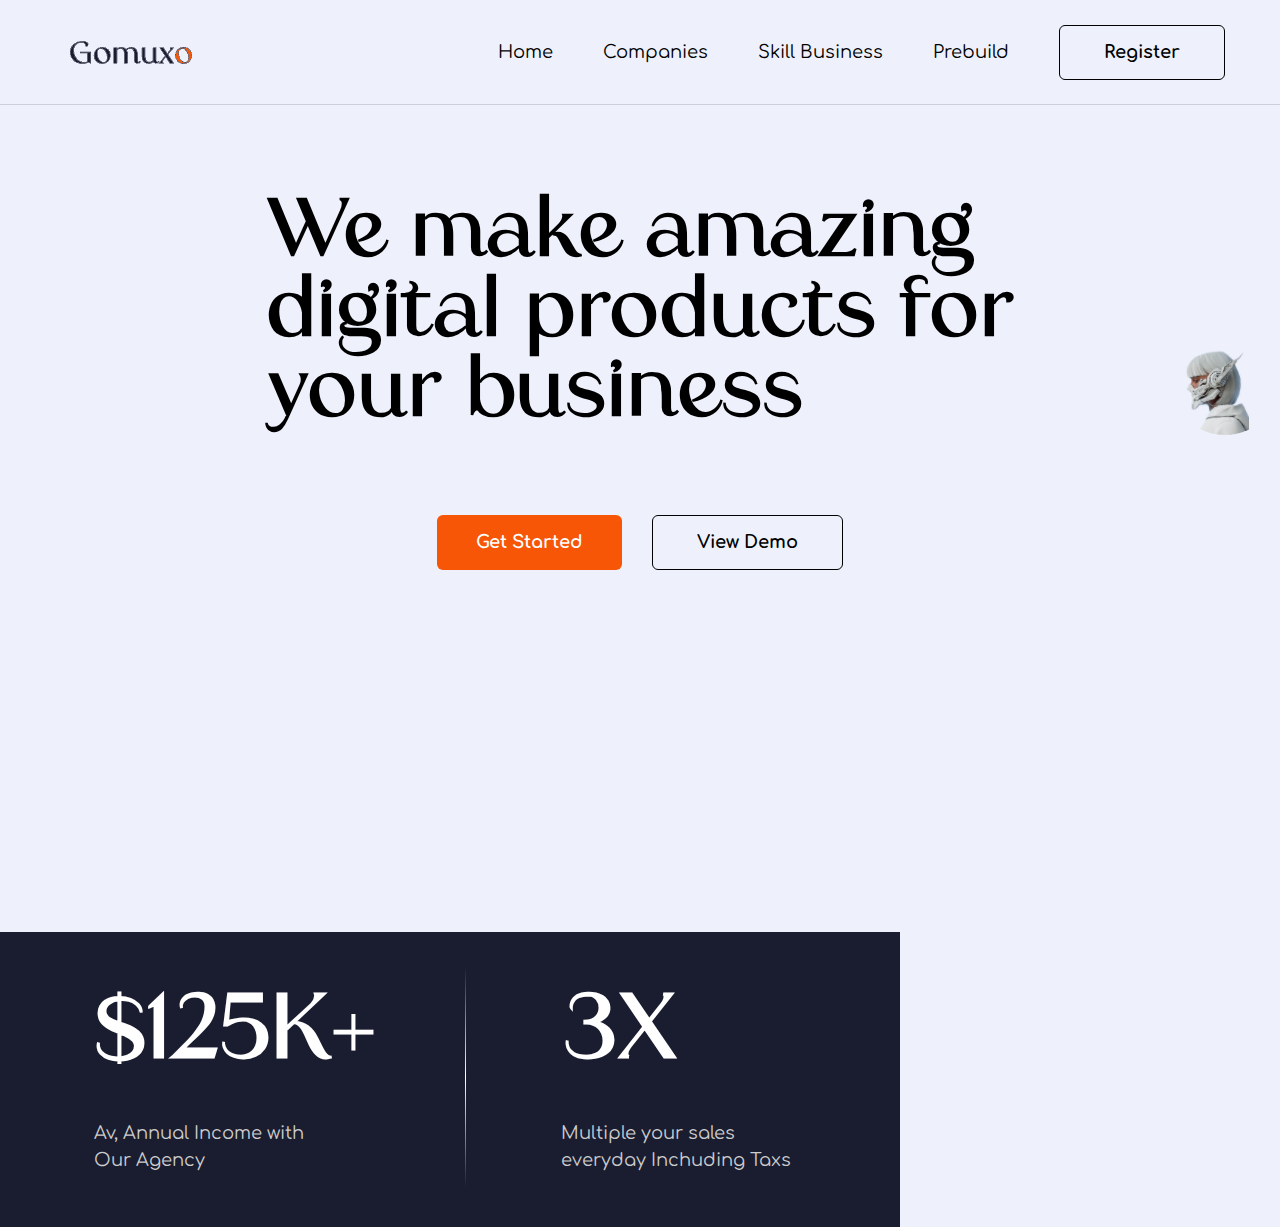
<file: index.html>
<!DOCTYPE html>
<html lang="en">
<head>
    <meta charset="UTF-8">
    <meta name="viewport" content="width=device-width, initial-scale=1.0">

    <link rel="stylesheet" href="style.css">
    <title>Gomuxo</title>
</head>
<body>
    <header class="header container">
        <img 
            src="/images/logo.png" 
            alt="Logo Gomuxo" 
            class="header__logo" 
            loading="lazy">

        <div class="header__block">
            <button 
                class="button__menu button__hover-transparent button"
                type="button"
            >
                Menu
            </button>
            <nav class="header__menu">
                <ul class="header__menu-list">
                    <li class="header__menu-item">
                        <a href="/" class="header__menu-link">Home</a>
                    </li>
                    <li class="header__menu-item">
                        <a href="/" class="header__menu-link">Companies</a>
                    </li>
                    <li class="header__menu-item">
                        <a href="/" class="header__menu-link">Skill Business</a>
                    </li>
                    <li class="header__menu-item">
                        <a href="/" class="header__menu-link">Prebuild</a>
                    </li>
                </ul>
            </nav>
            <button 
                class="button__register button__hover-transparent button" 
                type="button"
            >
                Register
            </button>
        </div>
    </header>
    <main>
        <section class="hero">
            <div class="hero__title-block">
                <h1 class="hero__title">
                    We make amazing digital products for your business
                </h1>
                <div class="hero__img-block">
                    <img src="./images/image_profile.png" alt="image profile" class="hero__img">
                </div>
            </div>

            <div class="hero__buttons-block">
                <button type="button" class="button__orange button">
                    Get Started
                </button>
                <a href="/" class="button__demo button__hover-transparent button">
                    View Demo
                </a>
            </div>

            <div class="hero__statistic-block">
                <div class="statistic__item statistic__item-line">
                    <h3 class="statistic__title">$125K+</h3>
                    <div class="statistic__description">
                        <p>Av, Annual Income with Our Agency</p>
                    </div>
                </div>
                <div class="statistic__item">
                    <h3 class="statistic__title">3X</h3>
                    <div class="statistic__description">
                        <p>Multiple your sales everyday Inchuding Taxs</p>
                    </div>
                </div>
            </div>

        </section>
    </main>
</body>
</html>
</file>
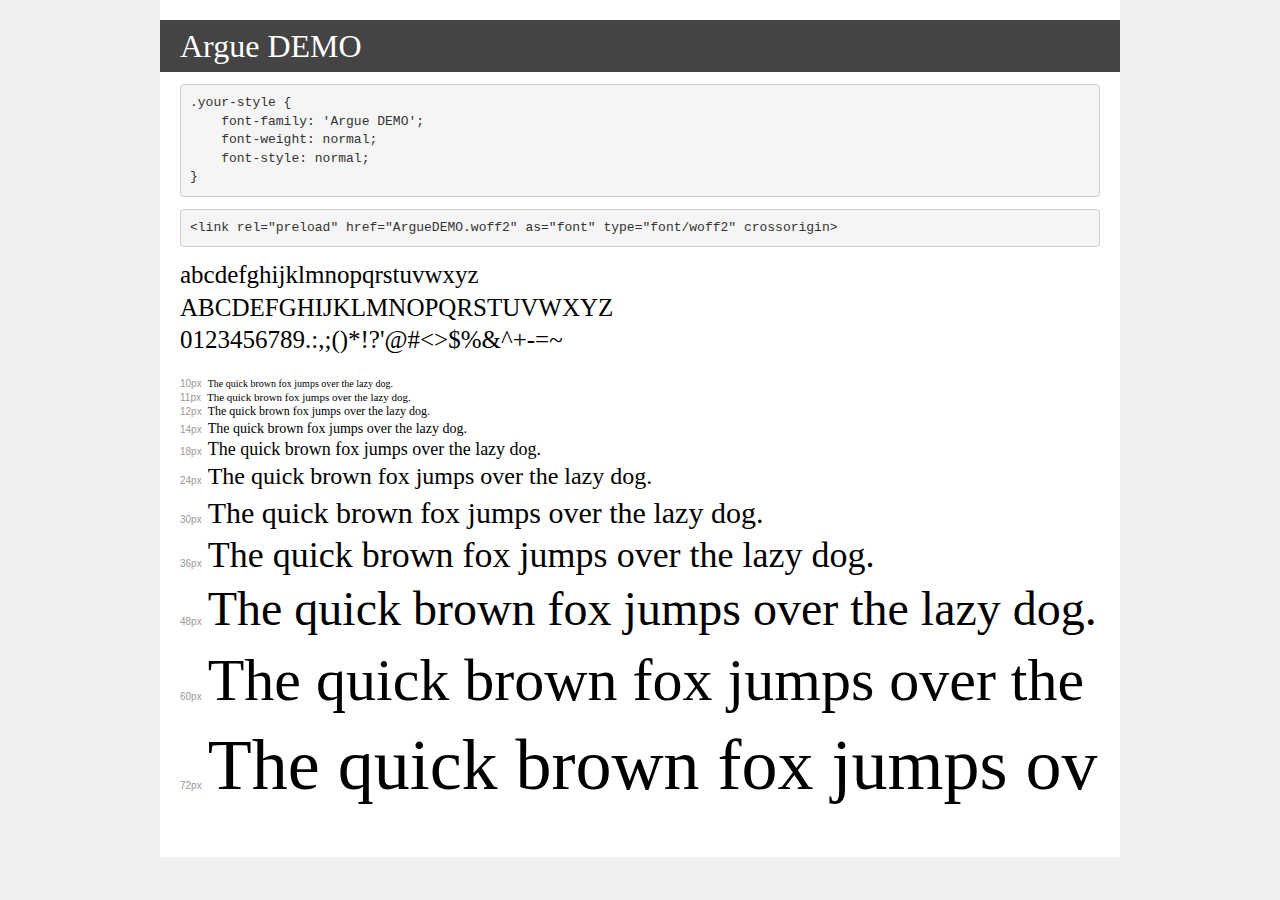
<file: fonts/demo.html>
<!DOCTYPE html>
<html lang="en">
<head>
    <meta charset="utf-8">
    <meta http-equiv="X-UA-Compatible" content="IE=edge">
    <meta name="viewport" content="width=device-width, initial-scale=1">
    <meta name="robots" content="noindex, noarchive">
    <meta name="format-detection" content="telephone=no">
    <title>Transfonter demo</title>
    <link href="stylesheet.css" rel="stylesheet">
    <style>
        /*
        http://meyerweb.com/eric/tools/css/reset/
        v2.0 | 20110126
        License: none (public domain)
        */
        html, body, div, span, applet, object, iframe,
        h1, h2, h3, h4, h5, h6, p, blockquote, pre,
        a, abbr, acronym, address, big, cite, code,
        del, dfn, em, img, ins, kbd, q, s, samp,
        small, strike, strong, sub, sup, tt, var,
        b, u, i, center,
        dl, dt, dd, ol, ul, li,
        fieldset, form, label, legend,
        table, caption, tbody, tfoot, thead, tr, th, td,
        article, aside, canvas, details, embed,
        figure, figcaption, footer, header, hgroup,
        menu, nav, output, ruby, section, summary,
        time, mark, audio, video {
            margin: 0;
            padding: 0;
            border: 0;
            font-size: 100%;
            font: inherit;
            vertical-align: baseline;
        }
        /* HTML5 display-role reset for older browsers */
        article, aside, details, figcaption, figure,
        footer, header, hgroup, menu, nav, section {
            display: block;
        }
        body {
            line-height: 1;
        }
        ol, ul {
            list-style: none;
        }
        blockquote, q {
            quotes: none;
        }
        blockquote:before, blockquote:after,
        q:before, q:after {
            content: '';
            content: none;
        }
        table {
            border-collapse: collapse;
            border-spacing: 0;
        }
        /* demo styles */
        body {
            background: #f0f0f0;
            color: #000;
        }
        .page {
            background: #fff;
            width: 920px;
            margin: 0 auto;
            padding: 20px 20px 0 20px;
            overflow: hidden;
        }
        .font-container {
            overflow-x: auto;
            overflow-y: hidden;
            margin-bottom: 40px;
            line-height: 1.3;
            white-space: nowrap;
            padding-bottom: 5px;
        }
        h1 {
            position: relative;
            background: #444;
            font-size: 32px;
            color: #fff;
            padding: 10px 20px;
            margin: 0 -20px 12px -20px;
        }
        .letters {
            font-size: 25px;
            margin-bottom: 20px;
        }
        .s10:before {
            content: '10px';
        }
        .s11:before {
            content: '11px';
        }
        .s12:before {
            content: '12px';
        }
        .s14:before {
            content: '14px';
        }
        .s18:before {
            content: '18px';
        }
        .s24:before {
            content: '24px';
        }
        .s30:before {
            content: '30px';
        }
        .s36:before {
            content: '36px';
        }
        .s48:before {
            content: '48px';
        }
        .s60:before {
            content: '60px';
        }
        .s72:before {
            content: '72px';
        }
        .s10:before, .s11:before, .s12:before, .s14:before,
        .s18:before, .s24:before, .s30:before, .s36:before,
        .s48:before, .s60:before, .s72:before {
            font-family: Arial, sans-serif;
            font-size: 10px;
            font-weight: normal;
            font-style: normal;
            color: #999;
            padding-right: 6px;
        }
        pre {
            display: block;
            padding: 9px;
            margin: 0 0 12px;
            font-family: Monaco, Menlo, Consolas, "Courier New", monospace;
            font-size: 13px;
            line-height: 1.428571429;
            color: #333;
            font-weight: normal;
            font-style: normal;
            background-color: #f5f5f5;
            border: 1px solid #ccc;
            overflow-x: auto;
            border-radius: 4px;
        }
        /* responsive */
        @media (max-width: 959px) {
            .page {
                width: auto;
                margin: 0;
            }
        }
    </style>
</head>
<body>
<div class="page">
    <div class="demo">
        <h1 style="font-family: 'Argue DEMO'; font-weight: normal; font-style: normal;">Argue DEMO</h1>
        <pre title="Usage">.your-style {
    font-family: 'Argue DEMO';
    font-weight: normal;
    font-style: normal;
}</pre>
        <pre title="Preload (optional)">
&lt;link rel=&quot;preload&quot; href=&quot;ArgueDEMO.woff2&quot; as=&quot;font&quot; type=&quot;font/woff2&quot; crossorigin&gt;</pre>
        <div class="font-container" style="font-family: 'Argue DEMO'; font-weight: normal; font-style: normal;">
            <p class="letters">
                abcdefghijklmnopqrstuvwxyz<br>
ABCDEFGHIJKLMNOPQRSTUVWXYZ<br>
                0123456789.:,;()*!?'@#&lt;&gt;$%&^+-=~
            </p>
            <p class="s10" style="font-size: 10px;">The quick brown fox jumps over the lazy dog.</p>
            <p class="s11" style="font-size: 11px;">The quick brown fox jumps over the lazy dog.</p>
            <p class="s12" style="font-size: 12px;">The quick brown fox jumps over the lazy dog.</p>
            <p class="s14" style="font-size: 14px;">The quick brown fox jumps over the lazy dog.</p>
            <p class="s18" style="font-size: 18px;">The quick brown fox jumps over the lazy dog.</p>
            <p class="s24" style="font-size: 24px;">The quick brown fox jumps over the lazy dog.</p>
            <p class="s30" style="font-size: 30px;">The quick brown fox jumps over the lazy dog.</p>
            <p class="s36" style="font-size: 36px;">The quick brown fox jumps over the lazy dog.</p>
            <p class="s48" style="font-size: 48px;">The quick brown fox jumps over the lazy dog.</p>
            <p class="s60" style="font-size: 60px;">The quick brown fox jumps over the lazy dog.</p>
            <p class="s72" style="font-size: 72px;">The quick brown fox jumps over the lazy dog.</p>
        </div>
    </div>

</div>
</body>
</html>
</file>
<file: fonts/stylesheet.css>
@font-face {
    font-family: 'Comfortaa';
    src: url('Comfortaa-Bold.woff2') format('woff2');
    font-weight: bold;
    font-style: normal;
    font-display: swap;
}
</file>
<file: style.css>
@import url(normalize.css);

@font-face {
    font-family: 'Argue DEMO';
    src: url('./fonts/ArgueDEMO.woff2') format('woff2');
    font-weight: 400;
    font-style: normal;
    font-display: swap;
}

@font-face {
    font-family: 'Comfortaa';
    src: url('./fonts/Comfortaa-Regular.woff2') format('woff2');
    font-weight: 400;
    font-style: normal;
    font-display: swap;
}

@font-face {
    font-family: 'Comfortaa';
    src: url('./fonts/Comfortaa-Bold.woff2') format('woff2');
    font-weight: 700;
    font-style: normal;
    font-display: swap;
}

.visually-hidden {
  position: absolute !important;
  width: 1px !important;
  height: 1px !important;
  margin: -1px !important;
  border: 0 !important;
  padding: 0 !important;
  white-space: nowrap !important;
  clip-path: inset(100%) !important;
  clip: rect(0 0 0 0) !important;
  overflow: hidden !important;
}

/* Переменные */
:root {
    --color-light: #FFFFFF;
    --color-bg: #EEF1FB;
    --color-dark-blue: #1A1D30;
    --color-orange: #F65606;
    --color-lavender-purple: #BF6FE1;
    --color-dark: #000000;
    --color-border: rgb(168, 174, 188);

    --border-radius: 6px;
    --border: 1px solid var(--color-dark);

    --font-family-base: 'Comfortaa', sans-serif;
    --font-family-title: 'Argue DEMO', sans-serif;

    /* --input-height: 54px; */

    --container-width: 1400px;
    --container-padding-x: 15px;

    --transition-duration: 0.2s;

    --header-height: 105px;
}

a,
button,
input,
textarea,
svg * {
  transition-duration: var(--transition-duration);
}

body {
    font-family: var(--font-family-base);
    font-size: 18px;
    font-weight: 400;


    background-color: var(--color-bg);
}

.container {
  max-width: calc(var(--container-width) + var(--container-padding-x) * 2);
  margin-inline: auto;
  padding-inline: var(--container-padding-x);
}

/* BUTTON */
.button {
  height: 55px;
  display: inline-flex;
  align-items: center;
  font-weight: 700;

  border-radius: var(--border-radius);
}
.button__hover-transparent:hover {
  background-color: var(--color-dark-blue);
  color: var(--color-light);
}
.button__menu {
  display: none;
}
.button__register, .button__menu, .button__demo {
  padding-inline: 44px;
  
  border: var(--border);
}
.button__orange {
  padding-inline: 39px;

  color: var(--color-light);

  background-color: var(--color-orange);
}


/* HEADER */
.header {
  padding-inline: 115px 100px;
  min-height: var(--header-height);

  display: flex;
  align-items: center;
  justify-content: space-between;

  border-bottom: 1px solid rgba(168, 174, 188, 0.5); 
}
.header__logo {
  margin-right: 30px;
}
.header__block, .header__menu-list {
  display: flex;
  align-items: center;
  gap: 82px;
}
.header__menu-link {
  display: inline-block;
}
.header__menu-link:hover {
  transform: scale(1.2);
}




/* HERO */
.hero {
  padding-top: 90px;
  /* height: 100vh; */
  /* border: 1px dashed var(--color-border); */
}
.hero__title-block {
  margin-bottom: 80px;

  position: relative;
}
.hero__title {
  width: 748px;
  margin-inline: auto;

  font-family: var(--font-family-title);
  font-size: 80px;
  line-height: 80px;
}
.hero__img {
  position: absolute;
  bottom: 0;
  right: 0;
}
.hero__buttons-block {
  margin-bottom: 40.2vh;

  display: flex;
  justify-content: center;
  gap: 30px;
}
.button__orange {
}
.button {
}
.button__demo {
}
.button__hover-transparent {
}
.hero__statistic-block {
  max-width: 900px;
  padding-block: 35px;

  display: flex;
  justify-content: start;
  color: var(--color-light);
  background-color: var(--color-dark-blue);
}

/* STATISTIC */
.statistic__item {
  padding-inline: 92px;
  margin-inline: auto;

  position: relative;
}
/* .statistic__item:not(:last-child) {
  border-right: 1px solid var(--color-light);
} */
.statistic__item-line::before {
  content: '';
  position: absolute;
  right: 0;
  top: 0;
  display: block;
  width: 1px;
  height: 220px;
  background: linear-gradient(var(--color-dark-blue), var(--color-light), var(--color-dark-blue))

}
.statistic__title {
  font-size: 90px;
  font-family: var(--font-family-title);
}
.statistic__description {
  max-width: 245px;
  color: #CCCCCC;
}

/* MEDIA */
@media (max-width: 1280px) {
  .header {
    padding-inline: 70px 55px;
  }
  .header__block, .header__menu-list {
    gap: 50px;
  }
}
@media (max-width: 1024px) {
  .header {
    padding-inline: 50px;

    font-size: 15px;
  }
  .header__block, .header__menu-list {
    gap: 25px;
  }

}
@media (max-width: 810px) {
  .header {
    flex-wrap: wrap;
  }
  .header__menu {
    display: none;
  }
  .button__menu {
    display: inline-flex;
  }
}
@media (max-width: 565px) {
  .header {
    justify-content: center;
  }
  .header__logo {
    margin-bottom: 25px;
  }
  .header__block {
    flex-wrap: wrap;
  }
  .button__menu, .header__button-register {
    display: block;
    width: 100%;
    padding-inline: auto;
  }
}
</file>
